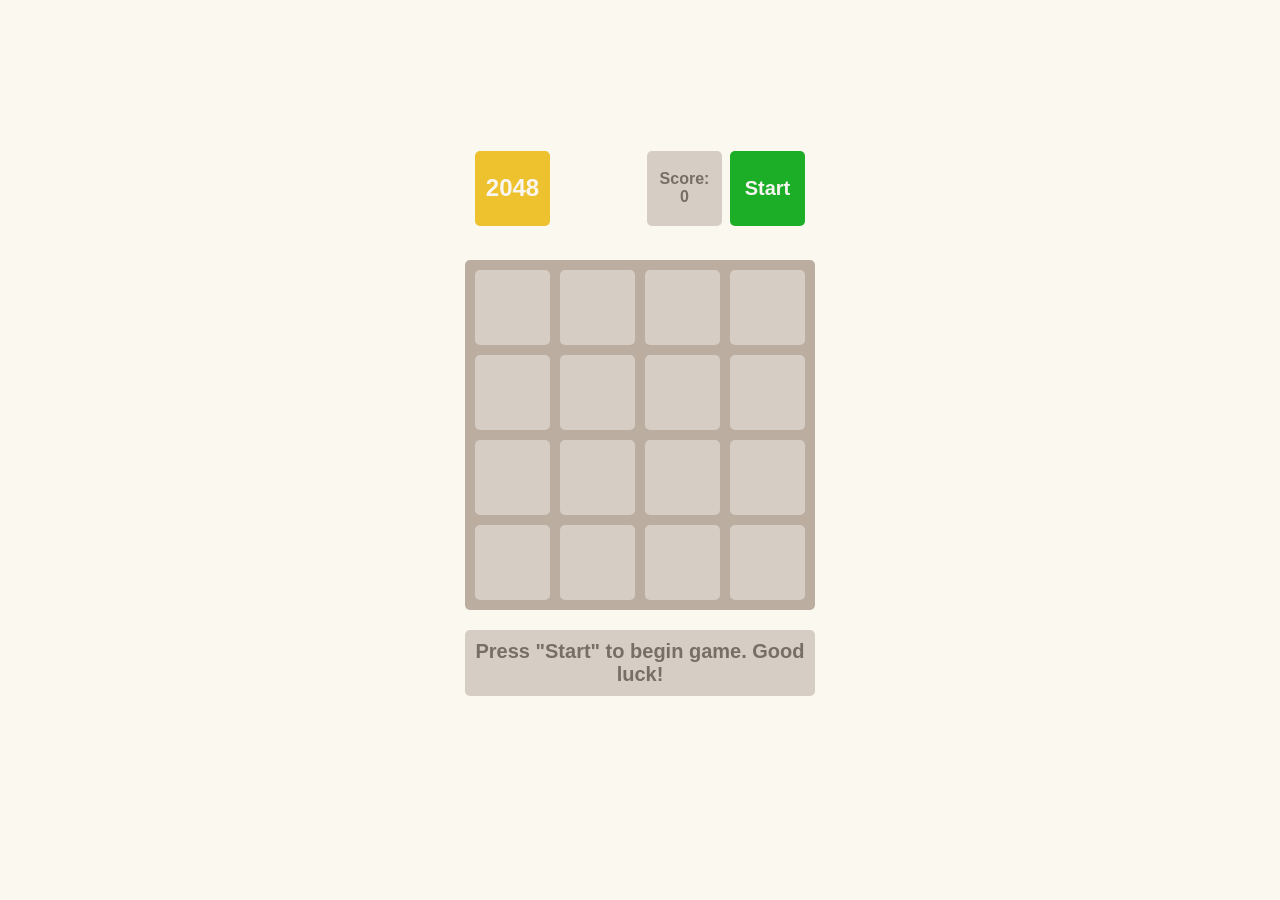
<file: index.html>
<!doctype html><html lang="en"><head><meta charset="utf-8"><meta name="viewport" content="width=device-width, initial-scale=1.0"><title>2048</title><link rel="icon" type="image/svg+xml" href="favicon.eb2b124c.svg"><link rel="stylesheet" href="index.b7d83188.css"></head><body> <div class="container"> <div class="game-header"> <h1>2048</h1> <div class="controls"> <p class="info"> Score: <span class="game-score">0</span> </p> <button class="button start">Start</button> </div> </div> <div class="game-board"> <table class="game-field"> <tbody> <tr class="field-row"> <td class="field-cell"></td> <td class="field-cell"></td> <td class="field-cell"></td> <td class="field-cell"></td> </tr> <tr class="field-row"> <td class="field-cell"></td> <td class="field-cell"></td> <td class="field-cell"></td> <td class="field-cell"></td> </tr> <tr class="field-row"> <td class="field-cell"></td> <td class="field-cell"></td> <td class="field-cell"></td> <td class="field-cell"></td> </tr> <tr class="field-row"> <td class="field-cell"></td> <td class="field-cell"></td> <td class="field-cell"></td> <td class="field-cell"></td> </tr> </tbody> </table> <div class="tile-layer"></div> </div> <div class="message-container"> <p class="hidden message message-lose">You lose! Restart the game?</p> <p class="hidden message message-win">Winner! Congrats! You did it!</p> <p class="message message-start"> Press "Start" to begin game. Good luck! </p> </div> </div> <script type="module" src="index.1d1fc94c.js"></script><script src="index.4af7a774.js" nomodule defer></script> </body></html>
</file>
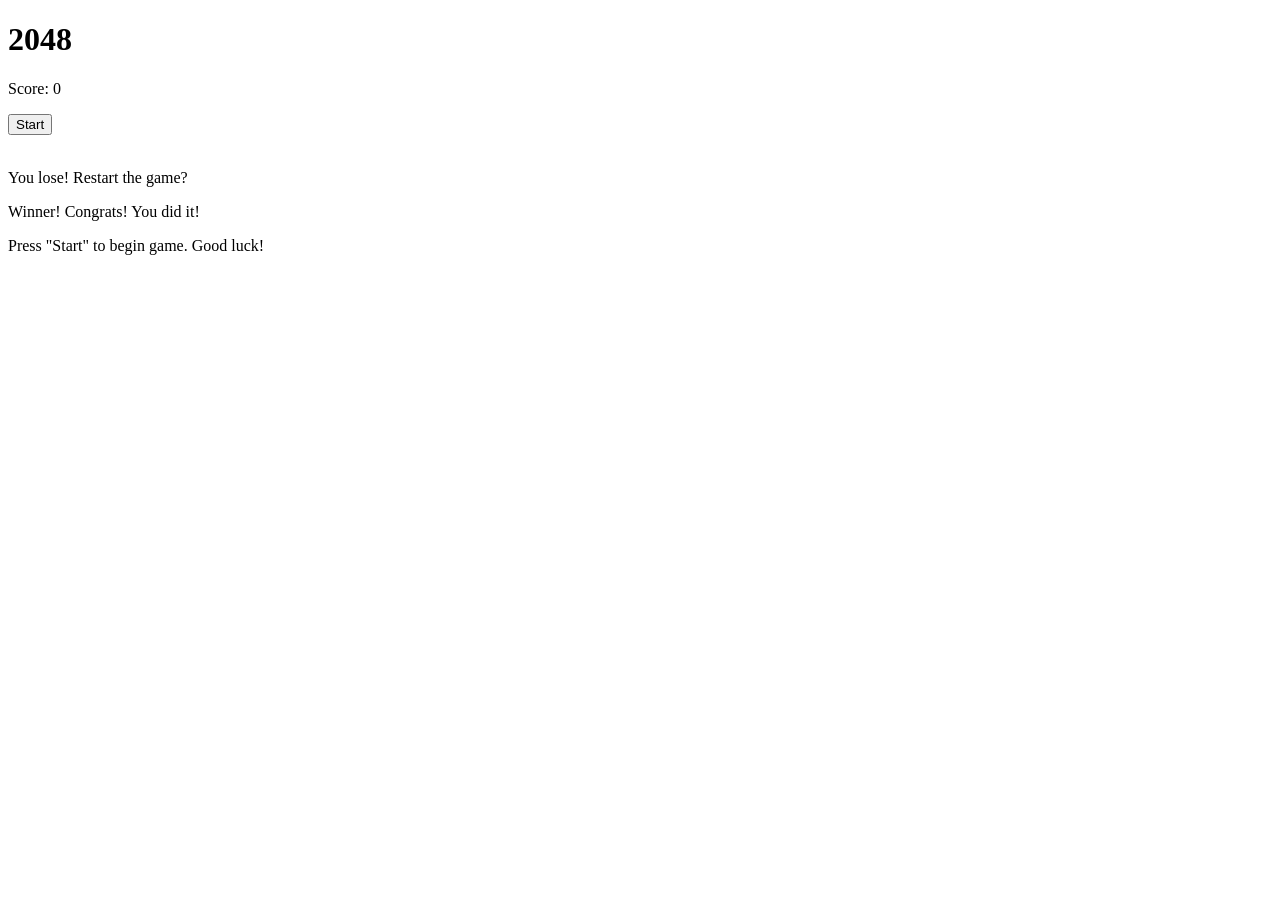
<file: src/index.html>
<!doctype html>
<html lang="en">
  <head>
    <meta charset="UTF-8" />
    <meta
      name="viewport"
      content="width=device-width, initial-scale=1.0"
    />
    <title>2048</title>
    <link
      rel="icon"
      type="image/svg+xml"
      href="./images/favicon.svg"
    />
    <link
      rel="stylesheet"
      href="./styles/main.scss"
    />
  </head>
  <body>
    <div class="container">
      <div class="game-header">
        <h1>2048</h1>
        <div class="controls">
          <p class="info">
            Score:
            <span class="game-score">0</span>
          </p>
          <button class="button start">Start</button>
        </div>
      </div>

      <div class="game-board">
        <table class="game-field">
          <tbody>
            <tr class="field-row">
              <td class="field-cell"></td>
              <td class="field-cell"></td>
              <td class="field-cell"></td>
              <td class="field-cell"></td>
            </tr>

            <tr class="field-row">
              <td class="field-cell"></td>
              <td class="field-cell"></td>
              <td class="field-cell"></td>
              <td class="field-cell"></td>
            </tr>

            <tr class="field-row">
              <td class="field-cell"></td>
              <td class="field-cell"></td>
              <td class="field-cell"></td>
              <td class="field-cell"></td>
            </tr>

            <tr class="field-row">
              <td class="field-cell"></td>
              <td class="field-cell"></td>
              <td class="field-cell"></td>
              <td class="field-cell"></td>
            </tr>
          </tbody>
        </table>

        <div class="tile-layer"></div>
      </div>

      <div class="message-container">
        <p class="message message-lose hidden">You lose! Restart the game?</p>
        <p class="message message-win hidden">Winner! Congrats! You did it!</p>
        <p class="message message-start">
          Press "Start" to begin game. Good luck!
        </p>
      </div>
    </div>
    <script
      type="module"
      src="./scripts/main.js"
    ></script>
  </body>
</html>
</file>
<file: index.b7d83188.css>
body{background:#fbf8ef;-ms-flex-pack:center;justify-content:center;-ms-flex-align:center;align-items:center;min-height:100vh;margin:0;font-family:sans-serif;font-size:24px;font-weight:900;display:-ms-flexbox;display:flex}.game-board{position:relative}.field-cell,.tile-content{color:#776e65;box-sizing:border-box;background:#d6cdc4;border-radius:5px}.field-cell--2,.tile-content--2{background:#eee4da}.field-cell--4,.tile-content--4{background:#ede0c8}.field-cell--8,.tile-content--8{color:#f9f6f2;background:#f2b179}.field-cell--16,.tile-content--16{color:#f9f6f2;background:#f59563}.field-cell--32,.tile-content--32{color:#f9f6f2;background:#f67c5f}.field-cell--64,.tile-content--64{color:#f9f6f2;background:#f65e3b}.field-cell--128,.tile-content--128{color:#f9f6f2;background:#edcf72}.field-cell--256,.tile-content--256{color:#f9f6f2;background:#edcc61}.field-cell--512,.tile-content--512{color:#f9f6f2;background:#edc850}.field-cell--1024,.tile-content--1024{color:#f9f6f2;background:#edc53f}.field-cell--2048,.tile-content--2048{color:#f9f6f2;background:#edc22e}.field-cell{text-align:center;vertical-align:center;-webkit-user-select:none;-ms-user-select:none;user-select:none;width:75px;height:75px}.tile-layer{pointer-events:none;z-index:2;position:absolute;top:0;bottom:0;left:0;right:0}.tile{will-change:transform,opacity;transition:transform .12s ease-in-out,opacity .12s ease-in-out;position:absolute;top:0;left:0}.tile-content{-ms-flex-pack:center;justify-content:center;-ms-flex-align:center;align-items:center;width:100%;height:100%;display:-ms-flexbox;display:flex}.tile-content.tile--new{animation:.12s ease-out tile-appear}.tile-content.tile--merge{animation:.12s ease-out tile-merge}.game-field{border-spacing:10px;background:#bbada0;border-radius:5px}.game-header{box-sizing:border-box;-ms-flex-pack:justify;justify-content:space-between;width:100%;margin-bottom:24px;padding:10px;display:-ms-flexbox;display:flex}h1{color:#f9f6f2;box-sizing:border-box;background:#edc22e;border-radius:5px;-ms-flex-pack:center;justify-content:center;-ms-flex-align:center;align-items:center;width:75px;height:75px;margin:0;font-size:24px;display:-ms-flexbox;display:flex}.info{color:#776e65;box-sizing:border-box;background:#d6cdc4;border-radius:5px;-ms-flex-direction:column;flex-direction:column;-ms-flex-pack:center;justify-content:center;-ms-flex-align:center;align-items:center;width:75px;height:75px;margin:0 8px 0 0;font-size:16px;display:-ms-flexbox;display:flex}.controls{display:-ms-flexbox;display:flex}.button{cursor:pointer;color:#f9f6f2;border:none;border-radius:5px;width:75px;height:75px;font-family:sans-serif;font-size:16px;font-weight:700;transition:background .25s}.start{background:#1dae28;font-size:20px}.start:hover{background:#179921}.restart{background:#f1b2b2}.restart:hover{background:#f87474}.message{box-sizing:border-box;color:#776e65;text-align:center;background:#d6cdc4;border-radius:5px;width:100%;padding:10px;font-size:20px}.hidden{display:none}.container{-ms-flex-direction:column;flex-direction:column;-ms-flex-align:center;align-items:center;width:350px;display:-ms-flexbox;display:flex}.message-win{color:#f9f6f2;background:#edc22e}.message-container{width:100%;height:150px}@keyframes tile-appear{0%{opacity:0;transform:scale(.4)}to{opacity:1;transform:scale(1)}}@keyframes tile-merge{0%{transform:scale(.9)}60%{transform:scale(1.12)}to{transform:scale(1)}}
/*# sourceMappingURL=index.b7d83188.css.map */
</file>
